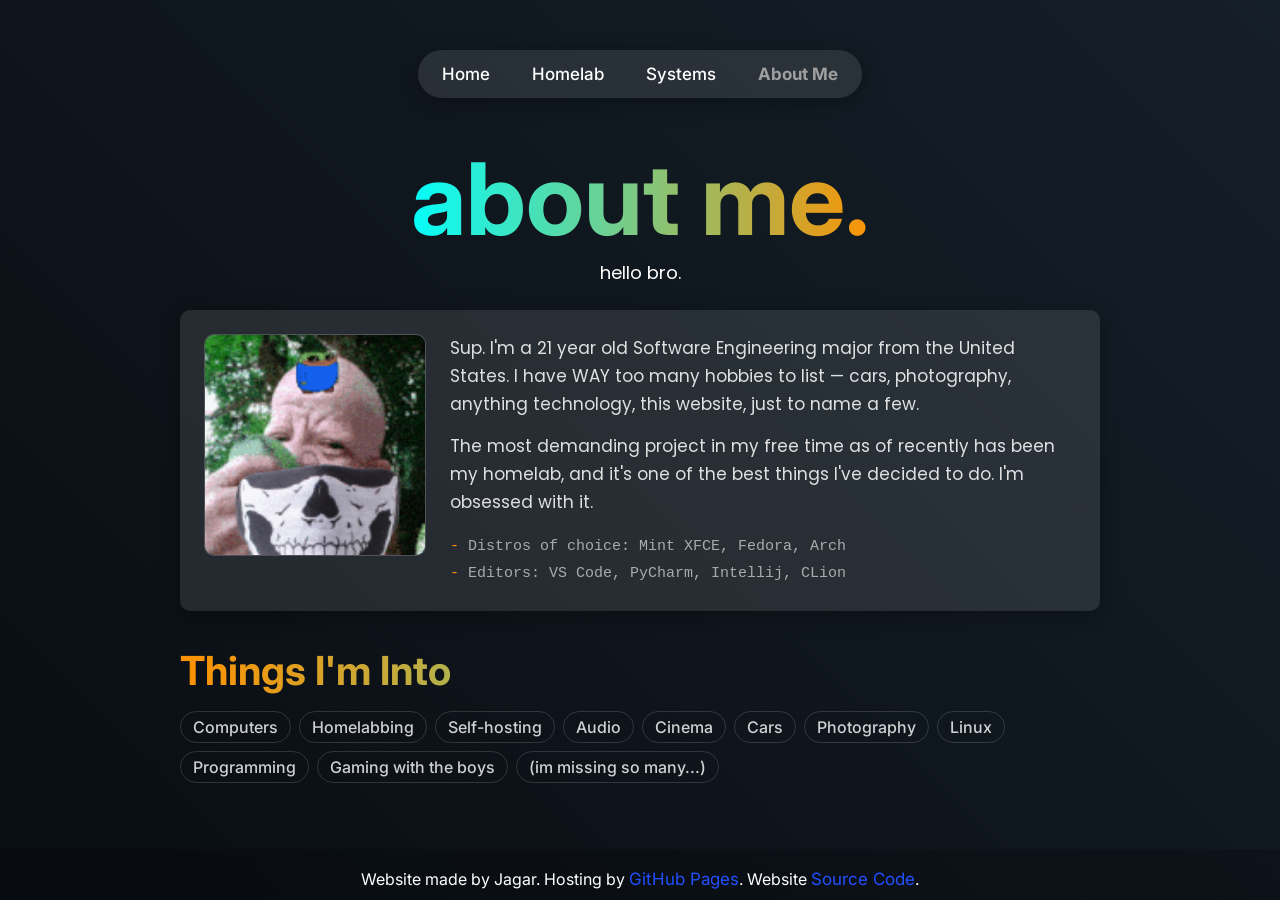
<file: about/index.html>
<!DOCTYPE html>
<html lang="en">

<head>
    <meta charset="UTF-8" />
    <meta name="theme-color" content="#000000">
    <meta name="viewport" content="width=device-width, initial-scale=1.0" />
    <title>About Me | Jagar's Den</title>
    <link rel="icon" href="../favicon.ico" />
    <link rel="stylesheet" href="https://cdnjs.cloudflare.com/ajax/libs/font-awesome/6.6.0/css/all.min.css" />

    <link rel="stylesheet" href="../style.css" />
    <link rel="stylesheet" href="about.css" />
</head>

<body>
    <nav class="navbar">
        <ul>
            <li><a href="/">Home</a></li>
            <li><a href="/homelab/">Homelab</a></li>
            <li><a href="/systems/">Systems</a></li>
            <li><a href="/about/" class="active">About Me</a></li>
        </ul>
    </nav>

    <main>
        <h1 class="main-header">about me.</h1>
        <p class="about-me" id="about-me-text">
            i hate school a lot btw.
        </p>

        <section class="ab-card">
            <img class="ab-photo" src="../images/SPOOKY.gif" alt="">

            <div class="ab-text">
                <p>
                    Sup. I'm a 21 year old Software Engineering major from the United States. I have WAY too many
                    hobbies to list &mdash; cars, photography, anything technology, this website, just to name a few.
                </p>
                <p>
                    The most demanding project in my free time as of recently has been my homelab, and it's one of the best things
                    I've decided to do. I'm obsessed with it.
                </p>

                <ul class="ab-facts">
                    <li>Distros of choice: Mint XFCE, Fedora, Arch</li>
                    <li>Editors: VS Code, PyCharm, Intellij, CLion</li>
                </ul>
            </div>
        </section>

        <h2 class="ab-heading">Things I'm Into</h2>
        <ul class="ab-chips">
            <li class="ab-chip">Computers</li>
            <li class="ab-chip">Homelabbing</li>
            <li class="ab-chip">Self-hosting</li>
            <li class="ab-chip">Audio</li>
            <li class="ab-chip">Cinema  </li>
            <li class="ab-chip">Cars</li>
            <li class="ab-chip">Photography</li>
            <li class="ab-chip">Linux</li>
            <li class="ab-chip">Programming</li>
            <li class="ab-chip">Gaming with the boys</li>
            <li class="ab-chip">(im missing so many...)</li>
        </ul>
    </main>

    <footer>
        Website made by Jagar.
        Hosting by <a href="https://pages.github.com/" target="_blank" rel="noopener noreferrer"
            class="github-pages">GitHub Pages</a>.
        Website <a href="https://github.com/JagarJaguar/jagarjaguar.github.io" target="_blank" rel="noopener noreferrer"
            class="web-source">Source Code</a>.
    </footer>
</body>

<!-- Script for randomizing the about me text -->
<script>
    const texts = ["i hate school a lot btw.", "hello again.", "you didn't see anything.", "what?", "how about instead of about me it's about YOU!", "who reads these anyways?", "i hate math.",
        "going bankrupt soon.", "hello bro.", "i LOOOOOOOVE chocolate.", "petah the horse is here.", "ho, ho, MROW!", "no showers since 2010.", "you are under the rest.", "furry.", "chud-maxxing.",
        "unemployment.", "goober.", "rotting away slowly.", "furries.", "programmer socks.", "what the oder?"
    ]
    const randomIndex = Math.floor(Math.random() * texts.length);
    document.getElementById('about-me-text').textContent = texts[randomIndex];
</script>

</html>
</file>
<file: style.css>
@import url('https://fonts.googleapis.com/css2?family=Inter:ital,opsz,wght@0,14..32,100..900;1,14..32,100..900&display=swap');
@import url('https://fonts.googleapis.com/css2?family=Poppins:ital,wght@0,100;0,200;0,300;0,400;0,500;0,600;0,700;0,800;0,900;1,100;1,200;1,300;1,400;1,500;1,600;1,700;1,800;1,900&display=swap');

html,
body {
    font-family: "Inter", sans-serif;
    color: white;
    height: 100%;
    width: 100%;
    overflow-x: hidden;
}

/* GRADIENT BY MANUEL PINTO https://codepen.io/P1N2O/pen/pyBNzX - Modified by me*/

.navbar {
    display: flex;
    justify-content: center;
    padding: 50px 10px 20px; 
}

.navbar ul {
    display: flex;
    flex-wrap: wrap;
    gap: 6px;
    list-style: none;
    margin: 0;
    padding: 6px;
    background-color: rgba(255, 255, 255, 0.1);
    border-radius: 999px;
    box-shadow: 0 4px 20px rgba(0, 0, 0, 0.3);

    justify-content: center;
    width: fit-content;
    max-width: 100%;
    border-radius: 24px;
}

.navbar a {
    display: block;
    padding: 8px 18px;
    border-radius: 999px;
    color: white;
    font-size: 17px;
    font-weight: 500;
    text-decoration: none;
    transition: 0.3s;
}

.navbar a:hover {
    background-color: rgba(24, 24, 24, 0.12);
}

.navbar a.active {
    font-weight: bolder;
    color: #9f9f9f;
}

body {
    background: linear-gradient(45deg, #04070a, #0a0f14, #1a2632, #060b0f);
    background-size: 400% 400%;
    animation: gradient 15s ease infinite;

    display: flex;
    flex-direction: column;
    margin: 0;
}

@keyframes gradient {
    0% {
        background-position: 0% 50%;
    }

    50% {
        background-position: 100% 50%;
    }

    100% {
        background-position: 0% 50%;
    }
}

/* GRADIENT BY MANUEL PINTO https://codepen.io/P1N2O/pen/pyBNzX - Modified by me*/

@media (hover: none) and (pointer: coarse) {
    body {
        background: none !important;
        background-size: cover !important;
        background-color: #060b0f !important;
        animation: none !important;
    }
}

main {
    flex: 1;
    display: flex;
    flex-direction: column;
    justify-content: center;
    align-items: center;
}

/* Padding for spacing between navbar and the main content */

.no-homelab {
    justify-content: flex-start;
    padding: 20px;
}

main h1 {
    margin-top: 0;
    margin-bottom: 0;
    padding-inline: 10px;
    text-align: center;
    font-size: clamp(40px, 14vw, 100px);
    font-weight: bold;
    background: linear-gradient(to right, #00ffff, #ff9100);
    background-clip: text;
    color: transparent;
    overflow-wrap: break-word;
    text-wrap: balance;
}

.about-me {
    margin-top: 0;
    margin-bottom: 40px;
    text-align: center;
    padding-inline: clamp(10px, 4vw, 10px);
    font-size: 18px;
    font-family: "Poppins", sans-serif;
}

@media (max-width: 600px) {
    .main-header {
        padding-top: 0px;
        text-align: center;
    }
}

footer {
    text-align: center;
    padding: 20px 10px;
    background-color: rgba(0, 0, 0, 0.2);
    margin-top: 30px;
}

@media (max-width: 600px) {
    footer {
        background-color: rgba(0, 0, 0, 0);
    }
}

.statuses {
    justify-content: center;
}

table {
    margin-left: auto;
    margin-right: auto;
    word-wrap: break-word;
    table-layout: fixed;
}

table th,
table td {
    padding: 8px;
    text-align: center;
}

.status-table tr {
    gap: 0px !important;
}

h2 {
    font-size: 40px;
    font-weight: bold;
    background: linear-gradient(to right, #00ffff, #ff9100);
    background-clip: text;
    color: transparent;
        text-align: center;
}

.other-stuff {
    width: 90%;
    max-width: 920px;
    text-align: left;
    margin: 1.5rem auto .1rem auto;
    background: linear-gradient(to left, #00ffff, #ff9100);
    background-clip: text;
    color: transparent;
    background-position: 50% 0%;
}

.projects,
.status-table {
    background-color: rgba(255, 255, 255, 0.1);
    border-radius: 10px;
    box-shadow: 0 4px 20px rgba(0, 0, 0, 0.3);
    transition: transform 0.3s ease-in-out;
}

.projects:hover,
.status-table:hover {
    transform: scale(1.02);
}

@media (max-width: 1000px) {
    .status-table {
        width: 90% !important;
        margin: 0 auto;
        box-sizing: border-box;
    }

    .projects {
        max-width: 90% !important;
        margin: 0 auto;
        box-sizing: border-box;
    }
}

.project-text {
    margin-top: 25px;
}

.status-table {
    width: auto;
    display: flex;
    justify-content: center;
    align-items: center;
    gap: 16px;
    padding-top: 4px;
    padding-left: 4px;
    padding-right: 4px;
    flex-wrap: wrap;
}

.status-table tr {
    display: flex;
    flex-wrap: wrap;
    gap: 12px;
    align-items: center;
    justify-content: center;
}

.social-links {
    width: 90%;
    list-style: none;
    max-width: 920px;
    text-align: left;
    font-size: 18px;
    padding-left: 0;
    margin: 0 auto;
}

.social-links li+li {
    border-top: 1px solid rgba(255, 255, 255, 0.15);
    padding-top: 8px;
}

@media (max-width: 600px) {
    .social-links {
        padding-left: 10px;
        padding-right: 10px;
    }
}

.social-links li {
    margin: 8px 0;
}

.social-links a {
    color: white;
    text-decoration: none;
    font-weight: 500;
    transition: 0.3s;
}

.social-links a:hover {
    opacity: 0.8;
}

.status-table img {
    max-width: 100%;
    height: auto;
}

td a {
    color: white;
    text-decoration: none;
    font-weight: 500;
    transition: 0.3s;
    font-size: 20px;
}

td a:hover {
    opacity: 0.8;
}

#discord-link.copied::after {
    content: " (copied!)";
    color: #ffffff;
    opacity: 50%;
    font-size: 0.9em;
}

.github-pages {
    color: rgb(35, 79, 255);
    font-size: 17px;
    text-decoration: none;
}

.font-awesome {
    color: rgb(35, 79, 255);
    font-size: 17px;
    text-decoration: none;
}

.stat-badges {
    color: rgb(35, 79, 255);
    font-size: 17px;
    text-decoration: none;
}

.web-source {
    color: rgb(35, 79, 255);
    font-size: 17px;
    text-decoration: none;
}

.jagar-link {
    color: rgb(255, 255, 255);
    font-size: 17px;
    text-decoration: none;
}

/* Mobile table fix */
@media (max-width: 600px) {
    .projects tr {
        display: flex;
        flex-direction: column;
        gap: 15px;
        padding: 15px 0;
    }
    
    .projects td {
        display: block;
    }
}
</file>
<file: about/about.css>
/* About page. */

.ab-card,
.ab-heading,
.ab-chips {
    width: 90%;
    max-width: 920px;
    margin-left: auto;
    margin-right: auto;
    box-sizing: border-box;
}

main>.about-me {
    margin-bottom: 0;
    
}

/* Padding for spacing between navbar and the main content */

main {
    justify-content: flex-start;
    padding: 20px;
}

h2.ab-heading {
    text-align: left;
    margin: 2.2rem auto 1rem auto;
    background: linear-gradient(to left, var(--hl-cyan, #00ffff), var(--hl-orange, #ff9100));
    background-clip: text;
    -webkit-background-clip: text;
    color: transparent;
}

/* --- The photo + card */

.ab-card {
    display: flex;
    align-items: flex-start;
    gap: 24px;
    margin-top: 1.5rem;
    padding: 24px;
    background-color: var(--hl-surface, rgba(255, 255, 255, 0.1));
    border-radius: 10px;
    box-shadow: 0 4px 20px rgba(0, 0, 0, 0.3);
}

/* flex: 0 0 auto stops the photo from being squeezed by long text */
.ab-photo {
    flex: 0 0 auto;
    width: 220px;
    height: 220px;
    object-fit: cover;
    border-radius: 10px;
    border: 1px solid var(--hl-line, rgba(255, 255, 255, 0.15));
    background-color: var(--hl-surface-soft, rgba(255, 255, 255, 0.05));

    background-image: url("https://cdn3.emoji.gg/emojis/4088-femboy-flag.png"); /* joke BTW. JOKE! */
    background-size: cover;
    background-position: center;
    background-repeat: no-repeat;
}

.ab-text {
    min-width: 0;
    font-family: "Poppins", sans-serif;
    font-size: 17px;
    line-height: 1.65;
    color: rgba(255, 255, 255, 0.85);
}

.ab-text p {
    margin: 0;
}

.ab-text p+p {
    margin-top: 14px;
}

.ab-facts {
    list-style: none;
    margin: 18px 0 0 0;
    padding: 0;
    font-family: var(--hl-mono, ui-monospace, "SF Mono", SFMono-Regular, Menlo, Consolas, monospace);
    font-size: 15px;
    line-height: 1.5;
    color: var(--hl-muted, rgba(255, 255, 255, 0.6));
}

.ab-facts li {
    padding: 2px 0;
}

.ab-facts li::before {
    content: "- ";
    color: var(--hl-orange, #ff9100);
}

.ab-chips {
    display: flex;
    flex-wrap: wrap;
    gap: 8px;
    list-style: none;
    margin-top: 0;
    padding: 0;
}

.ab-chip {
    font-size: 16px;
    font-weight: 500;
    padding: 5px 12px;
    border: 1px solid var(--hl-line, rgba(255, 255, 255, 0.15));
    border-radius: 999px;
    color: rgba(255, 255, 255, 0.8);
}

/* Small screens */

@media (max-width: 700px) {
    .ab-card {
        flex-direction: column;
        align-items: center;
        gap: 18px;
        padding: 18px;
    }

    .ab-photo {
        width: 100%;
        max-width: 260px;
        height: auto;
        aspect-ratio: 1 / 1;
    }

    .ab-text {
        font-size: 16px;
    }
}
</file>
